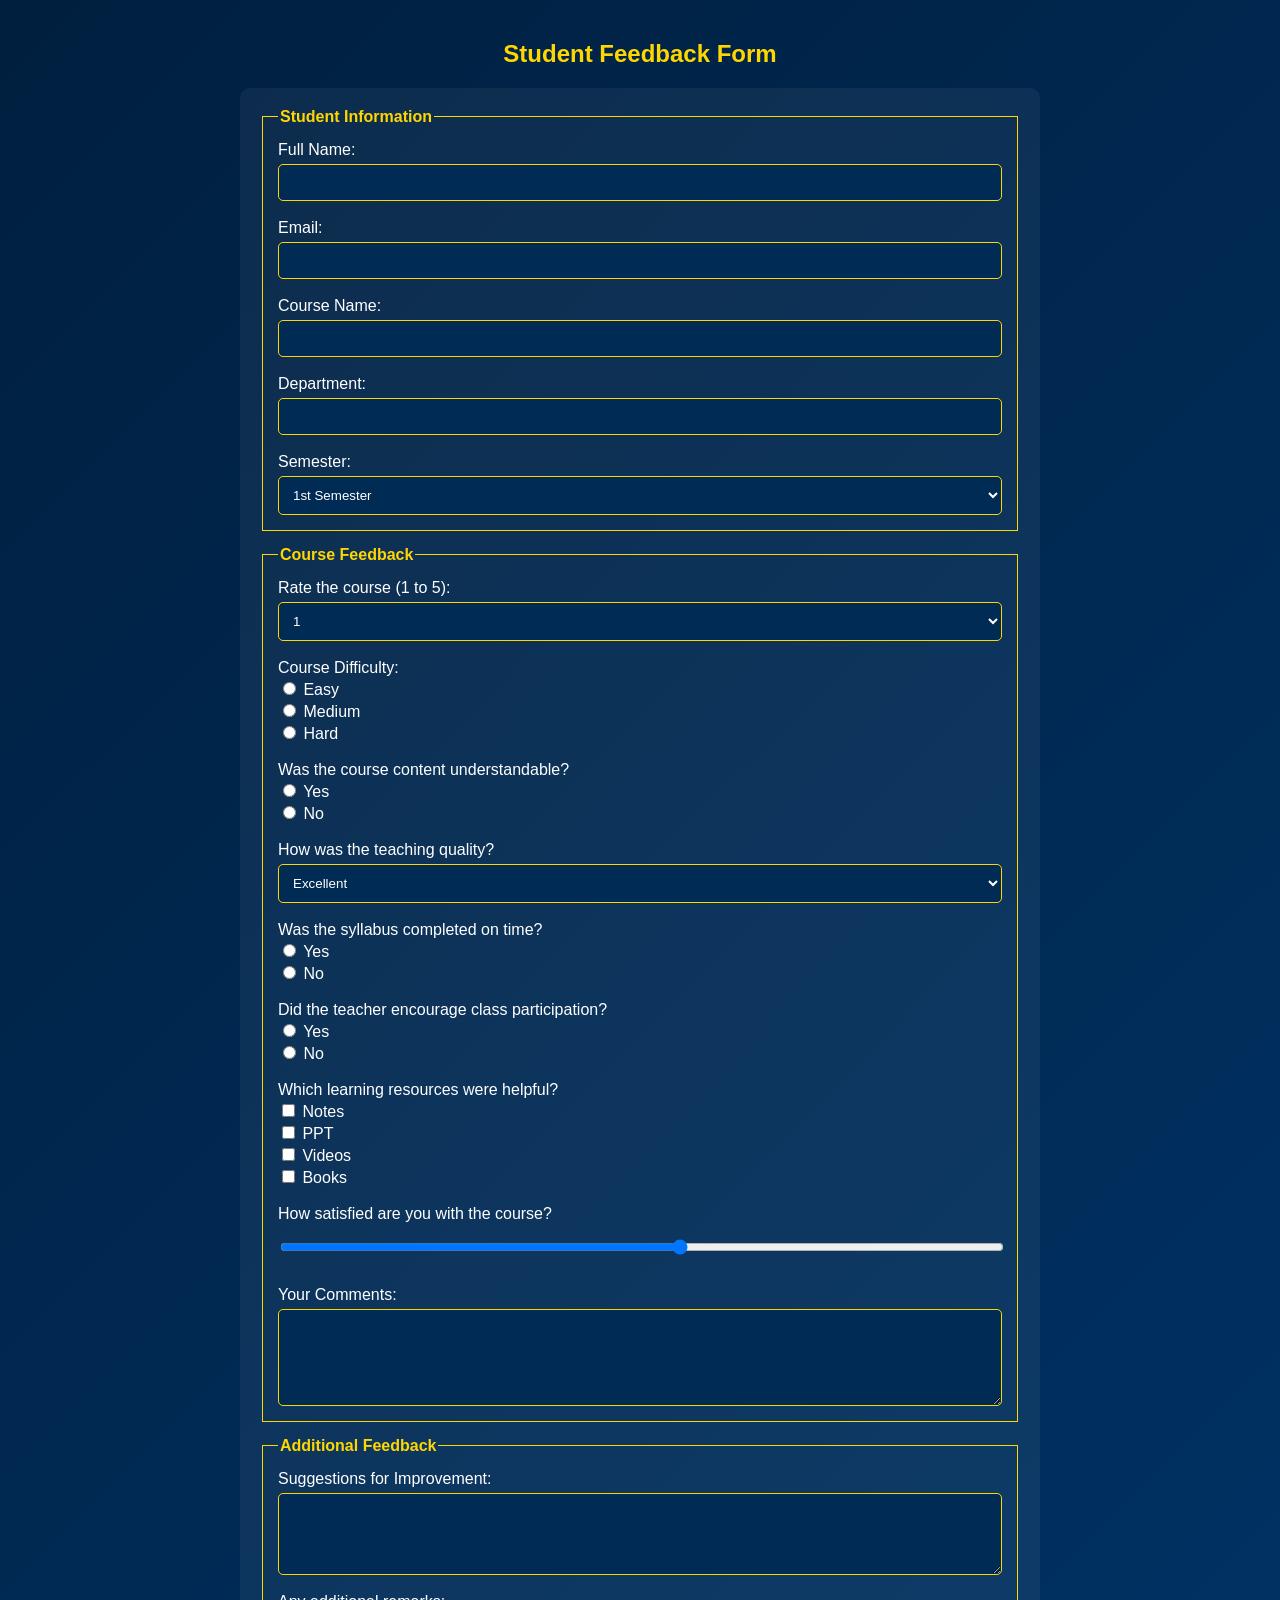
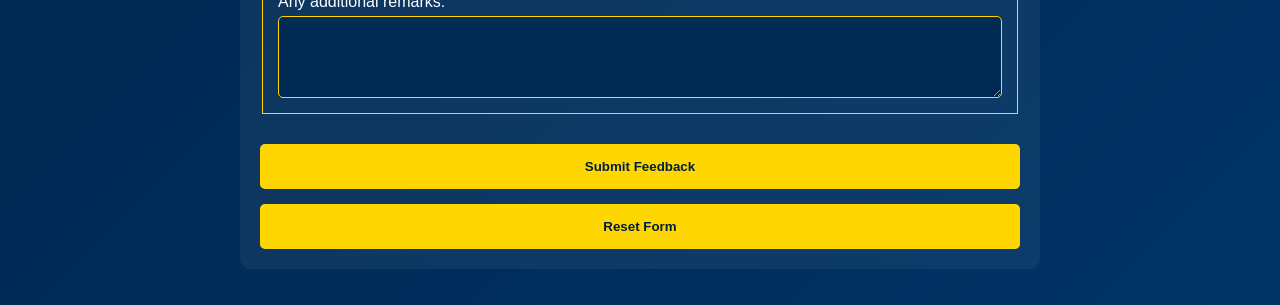
<file: index.html>
<html>
<head>
    <title>Student Feedback Form</title>
    <link href="styles.css" rel="stylesheet">

    
</head>

<body>

<div class="container">

    <h2>Student Feedback Form</h2>

    <form id="feedbackForm">

        
        <fieldset>

            <legend>Student Information</legend>

            Full Name:<br>
            <input type="text" id="name" name="name" required><br><br>

            Email:<br>
            <input type="email" id="email" name="email" required><br><br>

            Course Name:<br>
            <input type="text" id="course" name="course" required><br><br>

            Department:<br>
            <input type="text" name="department" required><br><br>

            Semester:<br>
            <select name="semester">
                <option>1st Semester</option>
                <option>2nd Semester</option>
                <option>3rd Semester</option>
                <option>4th Semester</option>
                <option>5th Semester</option>
                <option>6th Semester</option>
                <option>7th Semester</option>
                <option>8th Semester</option>
            </select>

        </fieldset>

        
        <fieldset>

            <legend>Course Feedback</legend>

            Rate the course (1 to 5):<br>

            <select name="rating">
                <option>1</option>
                <option>2</option>
                <option>3</option>
                <option>4</option>
                <option>5</option>
            </select>

            <br><br>

            Course Difficulty:<br>

            <input type="radio" name="difficulty" value="Easy" required> Easy<br>
            <input type="radio" name="difficulty" value="Medium"> Medium<br>
            <input type="radio" name="difficulty" value="Hard"> Hard<br><br>

            Was the course content understandable?<br>

            <input type="radio" name="understandable" value="Yes" required> Yes<br>
            <input type="radio" name="understandable" value="No"> No<br><br>

            How was the teaching quality?<br>

            <select name="teaching">
                <option>Excellent</option>
                <option>Good</option>
                <option>Average</option>
                <option>Poor</option>
            </select>

            <br><br>

            Was the syllabus completed on time?<br>

            <input type="radio" name="syllabus" value="Yes" required> Yes<br>
            <input type="radio" name="syllabus" value="No"> No<br><br>

            Did the teacher encourage class participation?<br>

            <input type="radio" name="participation" value="Yes" required> Yes<br>
            <input type="radio" name="participation" value="No"> No<br><br>

            Which learning resources were helpful?<br>

            <input type="checkbox" name="resources" value="Notes"> Notes<br>
            <input type="checkbox" name="resources" value="PPT"> PPT<br>
            <input type="checkbox" name="resources" value="Videos"> Videos<br>
            <input type="checkbox" name="resources" value="Books"> Books<br><br>

            How satisfied are you with the course?<br>

            <input type="range" min="1" max="10" name="satisfaction"><br><br>

            Your Comments:<br>

            <textarea id="comments" name="comments" rows="5" cols="40" required></textarea>

        </fieldset>

        <!-- Additional Feedback -->
        <fieldset>

            <legend>Additional Feedback</legend>

            Suggestions for Improvement:<br>

            <textarea name="improve" rows="4" cols="40" required></textarea><br><br>

            Any additional remarks:<br>

            <textarea name="remarks" rows="4" cols="40"></textarea>

        </fieldset>

        <button type="submit" id="submitBtn">
            Submit Feedback
        </button>

        <button type="reset">
            Reset Form
        </button>

        <p class="success" id="successMsg">
            Feedback submitted successfully!
        </p>

    </form>

</div>

<script>

    // Initialize EmailJS

    emailjs.init("CXVWzFA5Hc9mPACjZ");

    document.getElementById("feedbackForm")
    .addEventListener("submit", function(e){

        e.preventDefault();

        let name = document.getElementById("name").value;
        let email = document.getElementById("email").value;
        let course = document.getElementById("course").value;
        let rating = document.getElementById("rating").value;
        let comments = document.getElementById("comments").value;

        let difficulty =
        document.querySelector('input[name="difficulty"]:checked');

        // Validation

        if(name.length < 3){
            alert("Name must be at least 3 characters");
            return;
        }

        if(!email.includes("@")){
            alert("Enter valid email");
            return;
        }

        // Email Data

        let templateParams = {

            student_name: name,
            student_email: email,
            course_name: course,
            course_rating: rating,
            difficulty: difficulty ? difficulty.value : "",
            student_comments: comments

        };

        let submitBtn = document.getElementById("submitBtn");

        submitBtn.disabled = true;
        submitBtn.innerHTML = "Submitting...";

        // Send Email

        emailjs.send(
            "service_b21v4co",
            "template_w4qietn",
            templateParams
        )

        .then(function(response){

            console.log("SUCCESS!", response.status, response.text);

            document.getElementById("successMsg")
            .style.display = "block";

            document.getElementById("feedbackForm").reset();

        })

        .catch(function(error){

            console.log("FAILED...", error);

            alert("Failed to send feedback");

        })

        .finally(function(){

            submitBtn.disabled = false;

            submitBtn.innerHTML = "Submit Feedback";

        });

    });

</script>

</body>
</html>
</file>
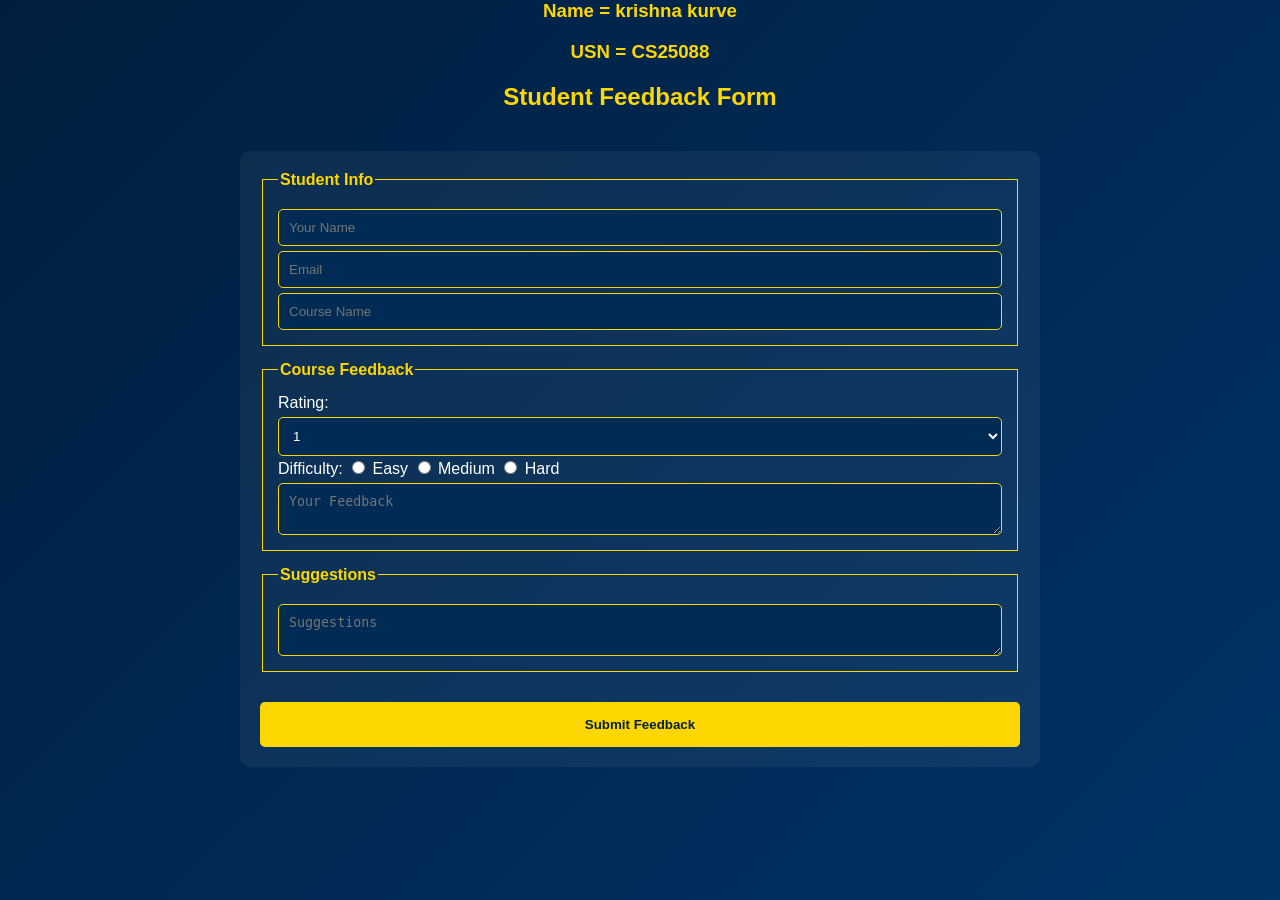
<file: new one.html>
<html>
<head>
    <title>Student Feedback Form</title>
    <link href="styles.css" rel="stylesheet">
    <meta name="viewport" content="width=device-width, initial-scale=1.0">

</head>

<body>

<h3>Name = krishna kurve</h3>
<h3>USN = CS25088</h3>

<h2>Student Feedback Form</h2>

<body>

<div class="container">

<form id="form">

<fieldset>
<legend>Student Info</legend>

<input type="text" name="student_name" placeholder="Your Name" required
            oninput="this.style.borderColor = this.value ? '#4CAF50' : '#e0e0e0'">
<input type="email" id="email" placeholder="Email" required>
<input type="text" id="course" placeholder="Course Name" required>

</fieldset>

<fieldset>
<legend>Course Feedback</legend>

<label>Rating:</label>
<select id="rating">
<option value="1">1</option>
<option value="2">2</option>
<option value="3">3</option>
<option value="4">4</option>
<option value="5">5</option>
</select>

<label>Difficulty:</label>
<input type="radio" name="difficulty" value="Easy"> Easy
<input type="radio" name="difficulty" value="Medium"> Medium
<input type="radio" name="difficulty" value="Hard"> Hard

<textarea name="feedback" placeholder="Your Feedback" required
              oninput="this.style.borderColor = this.value ? '#4CAF50' : '#e0e0e0'"></textarea>

</fieldset>

<fieldset>
<legend>Suggestions</legend>

<textarea id="suggestion" placeholder="Suggestions"></textarea>

</fieldset>


     <button type="submit" id="submitBtn">
          Submit Feedback
     </button>

<p class="success" id="successMsg">✅ Feedback Submitted Successfully!</p>

</form>

</div>

<script>
function validateForm(event) {
    const form = event.target;
    const name = form.querySelector('input[name="student_name"]');
    const feedback = form.querySelector('textarea[name="feedback"]');
    const submitBtn = document.getElementById('submitBtn');
    
    if (!name.value.trim()) {
        alert('Please enter your name');
        name.focus();
        event.preventDefault();
        return false;
    }
    
    if (!feedback.value.trim()) {
        alert('Please enter your feedback');
        feedback.focus();
        event.preventDefault();
        return false;
    }
    
    submitBtn.disabled = true;
    submitBtn.innerHTML = 'Submitting...';
    return true;

document.getElementById("form").addEventListener("submit", function(e){
    e.preventDefault();

    let name = document.getElementById("name").value;
    let email = document.getElementById("email").value;

    if(name.length < 3){
        alert("Name must be at least 3 characters");
        return;
    }

    if(!email.includes("@")){
        alert("Enter valid email");
        return;
    }

    document.getElementById("successMsg").style.display = "block";

    this.reset();
});
</script>

</body>
</html>
</file>
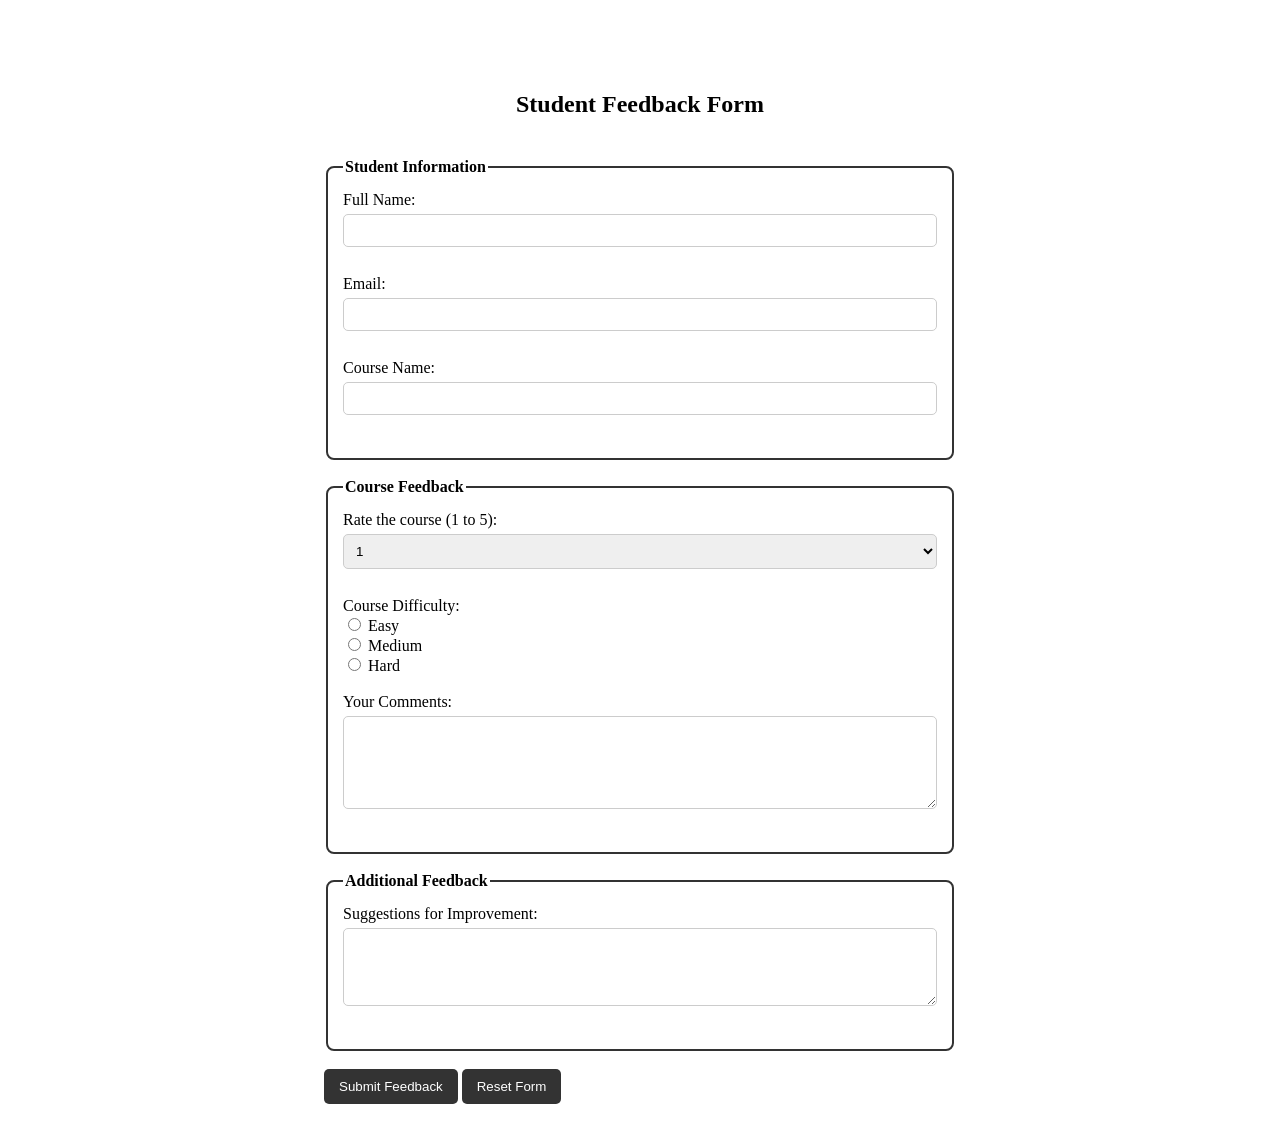
<file: web abl html + css.html>
<html>
<head>
    <title>Student Feedback Form</title>
    <link href="cat.css" rel="stylesheet">
</head>

<body>

<h3>Name = krishna kurve</h3>
<h3>USN = CS25088</h3>

<h2>Student Feedback Form</h2>

<form>

    <fieldset>
        <legend>Student Information</legend>

        Full Name:<br>
        <input type="text" name="name" required><br><br>

        Email:<br>
        <input type="email" name="email" required><br><br>

        Course Name:<br>
        <input type="text" name="course" required><br><br>
    </fieldset>

    <br>

    <fieldset>
        <legend>Course Feedback</legend>

        Rate the course (1 to 5):
        <select name="rate">
            <option>1</option>
            <option>2</option>
            <option>3</option>
            <option>4</option>
            <option>5</option>
        </select><br><br>

        Course Difficulty:<br>
        <input type="radio" name="difficulty" value="Easy" required> Easy<br>
        <input type="radio" name="difficulty" value="Medium"> Medium<br>
        <input type="radio" name="difficulty" value="Hard"> Hard<br><br>

        Your Comments:<br>
        <textarea name="comments" rows="5" required></textarea><br><br>

    </fieldset>

    <br>

    <fieldset>
        <legend>Additional Feedback</legend>

        Suggestions for Improvement:<br>
        <textarea name="improve" rows="4" required></textarea><br><br>

    </fieldset>

    <br>

    <input type="submit" value="Submit Feedback">
    <input type="reset" value="Reset Form">

</form>

</body>
</html>
</file>
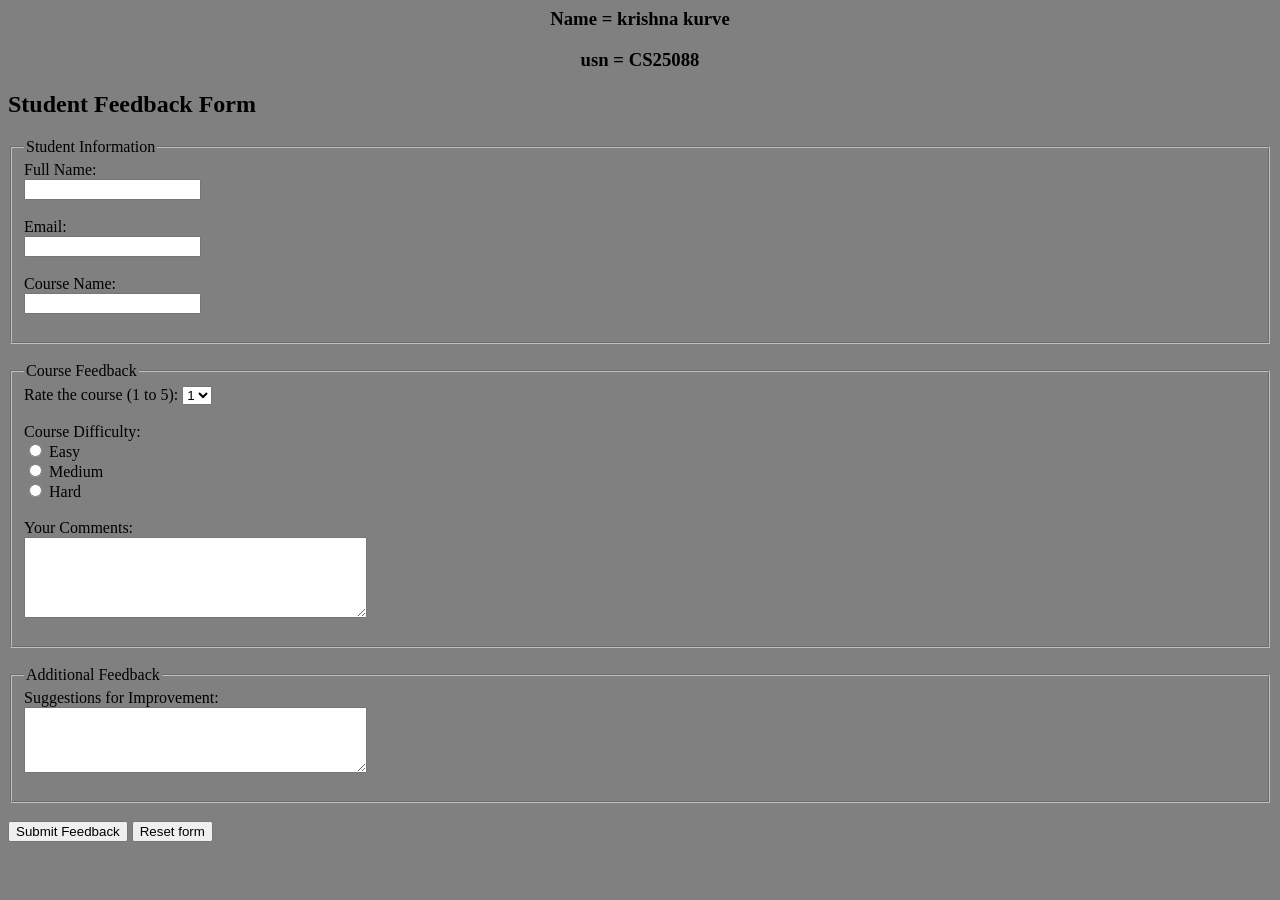
<file: web abl.html>
<html>
<head>
    <title>Student Feedback Form</title>
</head>
<body bgcolor="gray">
<h3 align="center">Name = krishna kurve </h3>
<h3 align="center">usn = CS25088</h3>

    <h2>Student Feedback Form</h2>
     <form>

        <fieldset>
            <legend>Student Information</legend>

            Full Name:<br>
            <input type="text" name="name" required><br><br>

            Email:<br>
            <input type="email" name="email" required><br><br>

            Course Name:<br>
            <input type="text" name="course" required><br><br>
        </fieldset>

        <br>

        <fieldset>
            <legend>Course Feedback</legend>

            Rate the course (1 to 5):
            <select name = "rate the course">
        <option>1</option>
        <option>2</option>
        <option>3</option>
        <option>4</option>
        <option>5</option>
        </select><br><br>
            Course Difficulty:<br>
            <input type="radio" name="difficulty" value="Easy" required> Easy<br>
            <input type="radio" name="difficulty" value="Medium"> Medium<br>
            <input type="radio" name="difficulty" value="Hard"> Hard<br><br>

            Your Comments:<br>
            <textarea name="comments" rows="5" cols="40" required></textarea><br><br>

        </fieldset>

        <br>

        <fieldset>
            <legend>Additional Feedback</legend>

            Suggestions for Improvement:<br>
            <textarea name="improve" rows="4" cols="40" required></textarea><br><br>

        </fieldset>

        <br>

        <input type="submit" value="Submit Feedback">
         <input type="reset" value="Reset form">

    </form>

</body>
</html>
</file>
<file: styles.css>
body {
            margin: 0;
            font-family: Arial, sans-serif;
            background: linear-gradient(135deg, #001f3f, #003366);
            color: white;
        }

        .container {
            max-width: 800px;
            margin: auto;
            padding: 20px;
        }

        h2, h3 {
            text-align: center;
            color: gold;
        }

        form {
            background: rgba(255,255,255,0.05);
            padding: 20px;
            border-radius: 10px;
        }

        fieldset {
            border: 1px solid gold;
            margin-bottom: 15px;
            padding: 15px;
        }

        legend {
            color: gold;
            font-weight: bold;
        }

        input,
        select,
        textarea {
            width: 100%;
            padding: 10px;
            margin-top: 5px;
            background: #002b55;
            border: 1px solid gold;
            color: white;
            border-radius: 5px;
            box-sizing: border-box;
        }

        input[type="radio"],
        input[type="checkbox"] {
            width: auto;
        }

        button {
            width: 100%;
            padding: 15px;
            background: gold;
            color: #001f3f;
            font-weight: bold;
            border: none;
            cursor: pointer;
            margin-top: 15px;
            border-radius: 5px;
        }

        button:hover {
            background: orange;
        }

        .success {
            text-align: center;
            color: lightgreen;
            display: none;
            margin-top: 15px;
        }

        @media(max-width:600px) {
            .container {
                padding: 10px;
            }
        }
</file>
<file: cat.css>
<html>
<head>
    <style>
        body {
            background-color: #808080;
            font-family: Arial, sans-serif;
        }

        h2 {
            text-align: center;
        }

        h3 {
            text-align: center;
            color: white;
        }

        form {
            width: 50%;
            margin: auto;
            background-color: white;
            padding: 20px;
            border-radius: 10px;
        }

        fieldset {
            border: 2px solid #333;
            border-radius: 8px;
            padding: 15px;
        }

        legend {
            font-weight: bold;
        }

        input[type="text"],
        input[type="email"],
        textarea,
        select {
            width: 100%;
            padding: 8px;
            margin-top: 5px;
            margin-bottom: 10px;
            border-radius: 5px;
            border: 1px solid #ccc;
        }

        input[type="submit"],
        input[type="reset"] {
            padding: 10px 15px;
            border: none;
            border-radius: 5px;
            background-color: #333;
            color: white;
            cursor: pointer;
        }

        input[type="submit"]:hover,
        input[type="reset"]:hover {
            background-color: #555;
        }
    </style>
</body>
</head>
</html>
</file>
